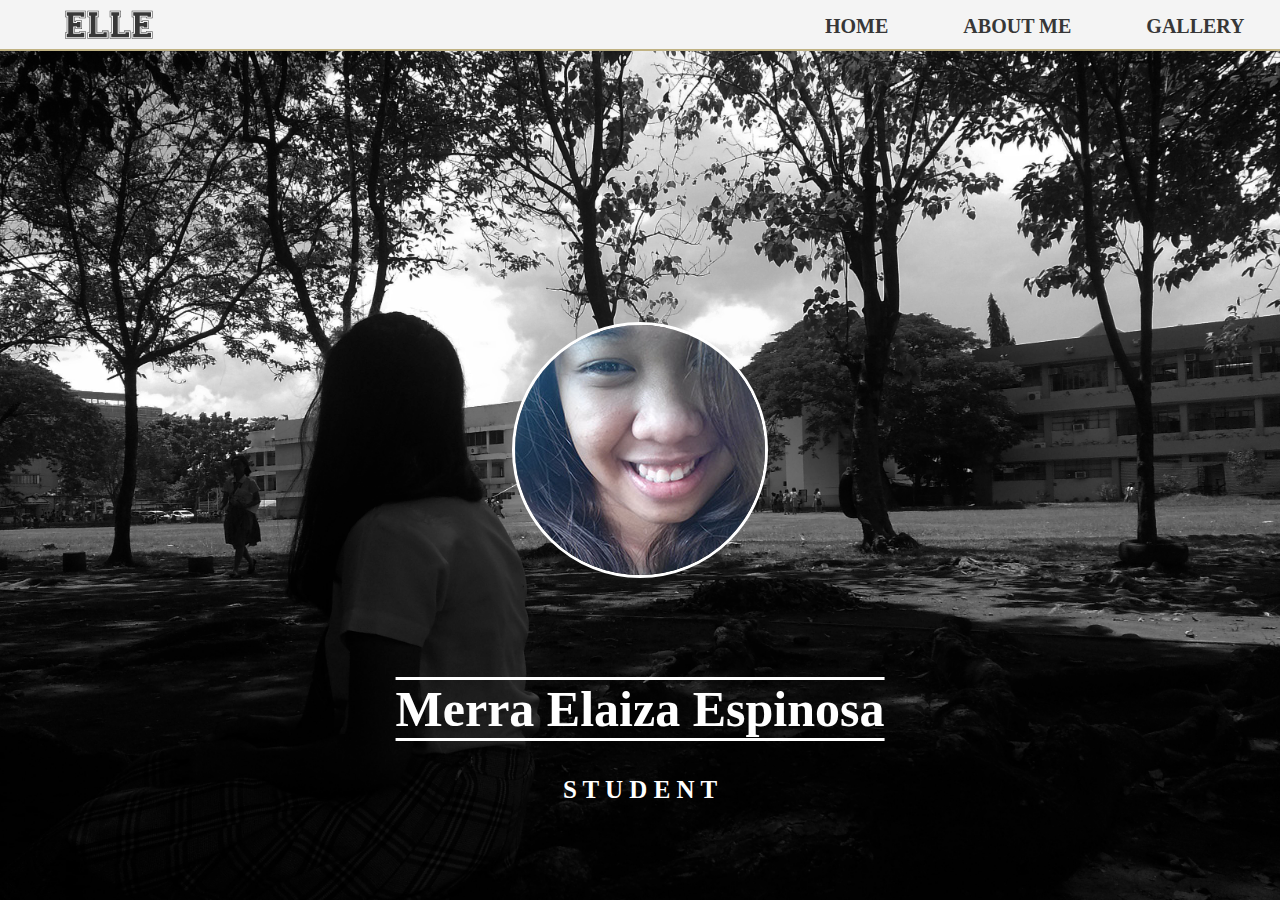
<file: index.html>
<!DOCTYPE html>
<html>
<head>
	<link href="index.css" type="text/css" rel="stylesheet">
	<link href="navbar.css" type="text/css" rel="stylesheet">
	<link href="footer.css" type="text/css" rel="stylesheet">
	<title>Personal Website</title>
</head>
<body>
		<div id="navbar">
			<img src="logo.png">
			<ul>
				<li><a href="index.html" class="home">HOME</a></li>
				<li><a href="profile.html" class="about">ABOUT ME</a></li>
				<li><a href="gallery.html" class="gallery">GALLERY</a></li>
			</ul>
		</div> <!--end navbar-->
		<div id="me">
			<img src="merr.jpg">
			<h1>Merra Elaiza Espinosa</h1>
			<h3> S T U D E N T</h3>
		</div>
	<!--	<div id="footer">
		<ul>
			<li><a href="https://web.facebook.com/Hosh0615"><img src = "facebook.png"></a></li>
			<li><a href="https://twitter.com/hamster_sCARROT"><img src = "twitter.png"></a></li>
			<li><a href="https://www.instagram.com/_mltfndm/"><img src = "instagram.png"></a></li>
			<li><a href="https://diamondlifeu.tumblr.com/"><img src = "tumblr.png"></a></li>
		</ul>
		<p>My Personal Website</p>
		<p>Copyright &copy; 2016. All Rights Reserved.</p>
	<div> -->
</body>
</html>
</file>
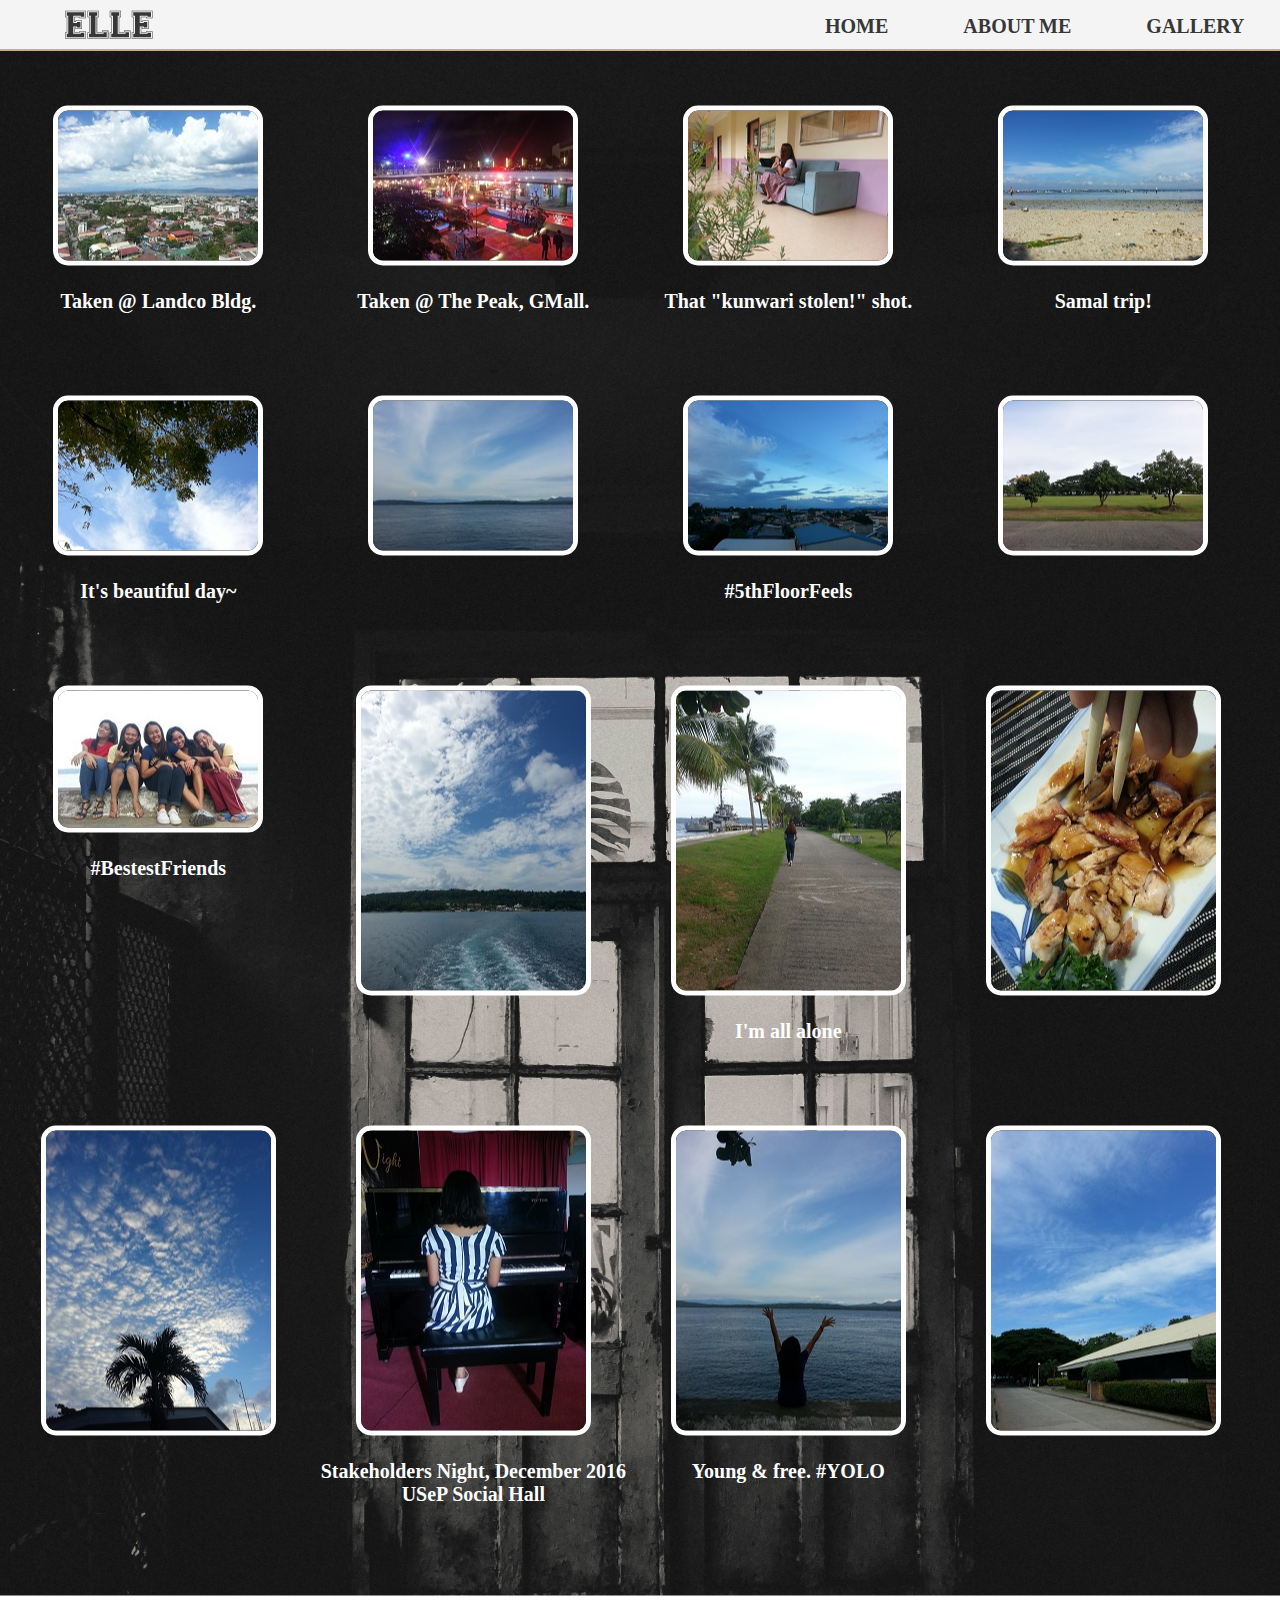
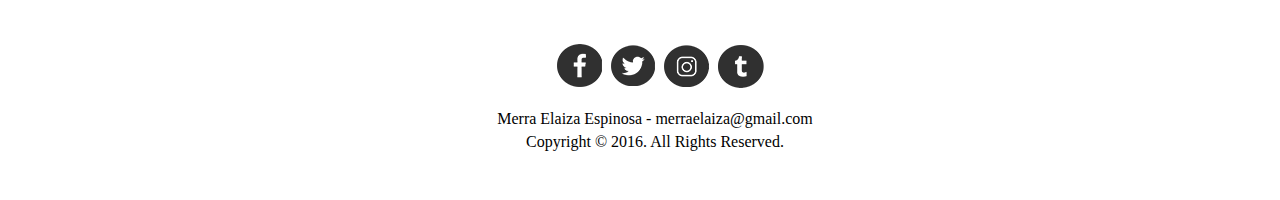
<file: gallery.html>
<!DOCTYPE html>
<html>
<head>
	
	<link href="gallery.css" type="text/css" rel="stylesheet">
	<link href="navbar.css" type="text/css" rel="stylesheet">
	<link href="footer.css" type="text/css" rel="stylesheet">
	<title>Personal Website</title>
</head>
<body>
	
		<div id="navbar">
		<img src="logo.png">
			<ul>
				<li><a href="index.html">HOME</a></li>
				<li><a href="profile.html">ABOUT ME</a></li>
				<li><a href="gallery.html">GALLERY</a></li>
			</ul>
		</div> <!--end navbar-->
		<div id ="container">
			<div id ="gallery">
				<div id ="first">
					<div id="a">
						<img src="9.jpg">
						<p>Taken @ Landco Bldg.</p>
					</div>
					<div id="b">
						<img src="14.jpg">
						<p>Taken @ The Peak, GMall.</p>
					</div>
					<div id="c">
						<img src="13.jpg">
						<p>That "kunwari stolen!" shot.</p>
					</div>
					<div id="d">
						<img src="18.jpg">
						<p>Samal trip!</p>
					</div>
				</div>
				<div id ="second">
					<div id="i">
						<img src="11.jpg">
						<p>It's beautiful day~</p>
					</div>
					<div id="j">
						<img src="16.jpg">
					</div>
					<div id="k">
						<img src="10.jpg">
						<p>#5thFloorFeels</p>
					</div>
					<div id="l">
						<img src="15.jpg">
					</div>
				</div>
				<div id ="third">
					<div id="m">
						<img src="12.jpg">
						<p>#BestestFriends</p>
					</div>
					<div id="n">
						<img src="7.jpg">
					</div>
					<div id="o">
						<img src="6.jpg">
						<p>I'm all alone</p>
					</div>
					<div id="p">
						<img src="4.jpg">
					</div>
				</div>
				<div id ="fourth">
					<div id="e">
						<img src="3.jpg">
					</div>
					<div id="f">
						<img src="1.jpg">
						<p>Stakeholders Night, December 2016 <br/>USeP Social Hall</p>
					</div>
					<div id="g">
						<img src="5.jpg">
						<p>Young & free. #YOLO</p>
					</div>
					<div id="h">
						<img src="8.jpg">
					</div>
				</div>
				
			</div>
			<div id="footer">
				<ul>
					<li><a href="https://web.facebook.com/Hosh0615"><img src = "logof.png"></a></li>
					<li><a href="https://twitter.com/hamster_sCARROT"><img src = "logot.png"></a></li>
					<li><a href="https://www.instagram.com/_mltfndm/"><img src = "logoi.png"></a></li>
					<li><a href="https://diamondlifeu.tumblr.com/"><img src = "logotr.png"></a></li>
				</ul>
				<p>Merra Elaiza Espinosa - merraelaiza@gmail.com</p>
				<p>Copyright &copy; 2016. All Rights Reserved.</p>
			<div> <!--end of footer-->
	</div>
</body>
</html>
</file>
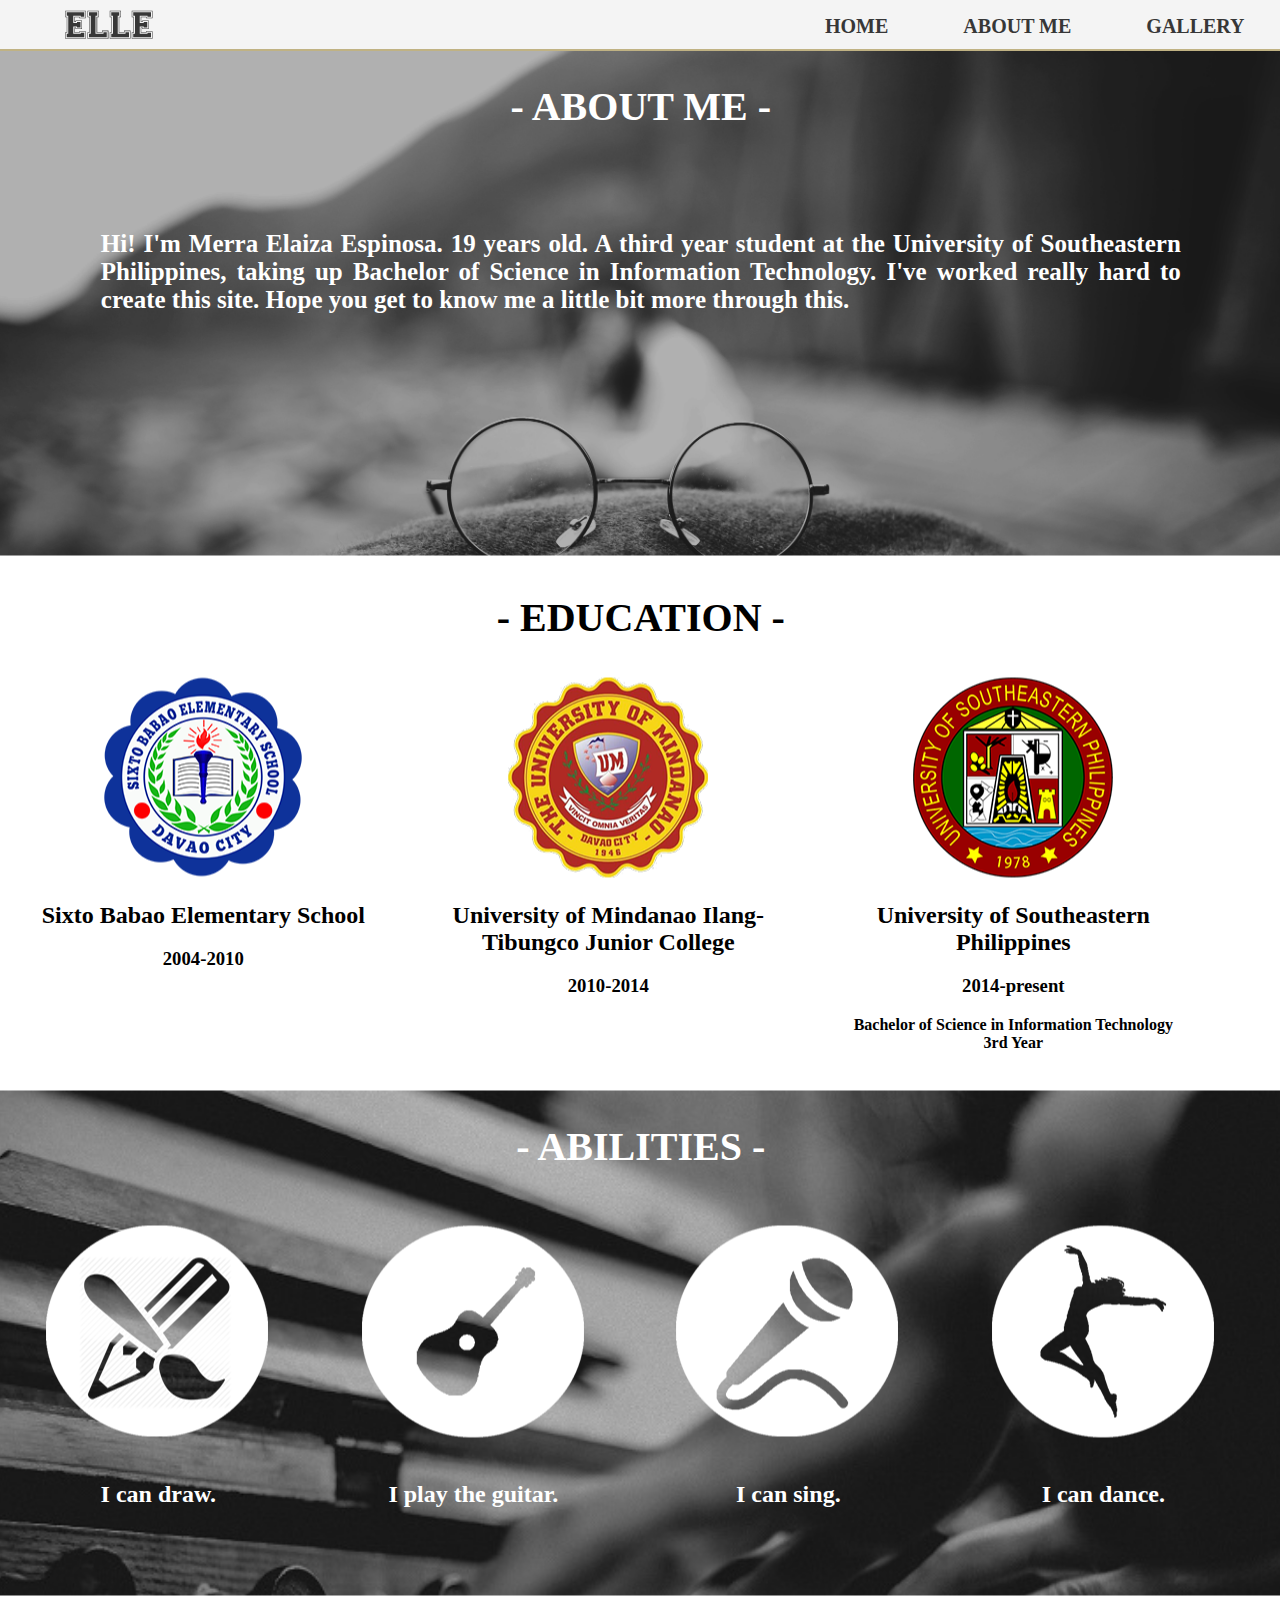
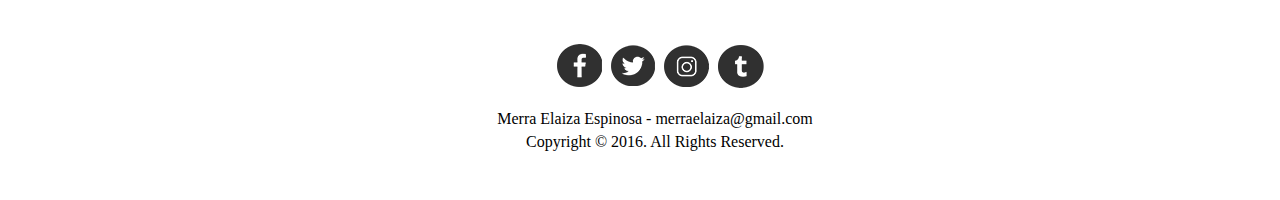
<file: profile.html>
<!DOCTYPE html>
<html>
<head>
	<link href="profile.css" type="text/css" rel="stylesheet">
	<link href="navbar.css" type="text/css" rel="stylesheet">
	<link href="footer.css" type="text/css" rel="stylesheet">
	<title>Personal Website</title>
</head>
<body>
		<div id="navbar">
			<img src="logo.png">
			<ul>
				<li><a href="index.html">HOME</a></li>
				<li><a href="profile.html">ABOUT ME</a></li>
				<li><a href="gallery.html">GALLERY</a></li>
			</ul>
		</div> <!--end navbar-->
		<div id="container">
			<div id = "infos">
				<h1>- ABOUT ME -</h1>
					<p>Hi! I'm Merra Elaiza Espinosa. 19 years old. A third year student at the University of Southeastern Philippines, 
					taking up Bachelor of Science in Information Technology. I've worked really hard to create this site. Hope you
					get to know me a little bit more through this.</p>
			</div>
			<div id = "edu">
				<h1>- EDUCATION -</h1>
				<div id = "elem">
					<img src = "sbes.png">
					<h2>Sixto Babao Elementary School</h2>
					<h3>2004-2010</h3>
				</div>
				<div id = "hs">
					<img src = "um.png">
					<h2>University of Mindanao Ilang-Tibungco Junior College</h2>
					<h3>2010-2014</h3>
				</div>
				<div id = "college">
					<img src = "usep.png">
					<h2>University of Southeastern Philippines</h2>
					<h3>2014-present</h3>
					<p>Bachelor of Science in Information Technology<br/>3rd Year</p>
				</div>
			</div>
			<div id = "skill">
				<h1>- ABILITIES -</h1>
					<div id = "dr">
						<img src = "draw.png">
						<h2>I can draw.</h2>
					</div>
					<div id = "g">
						<img src = "guitar.png">
						<h2>I play the guitar.</h2>
					</div>
					<div id = "m">
						<img src = "mic.png">
						<h2>I can sing.</h2>
					</div>
					<div id = "da">
						<img src = "dance.png">
						<h2>I can dance.</h2>
					</div>
			</div>
			<div id="footer">
				<ul>
					<li><a href="https://web.facebook.com/Hosh0615"><img src = "logof.png"></a></li>
					<li><a href="https://twitter.com/hamster_sCARROT"><img src = "logot.png"></a></li>
					<li><a href="https://www.instagram.com/_mltfndm/"><img src = "logoi.png"></a></li>
					<li><a href="https://diamondlifeu.tumblr.com/"><img src = "logotr.png"></a></li>
				</ul>
				<p>Merra Elaiza Espinosa - merraelaiza@gmail.com</p>
				<p>Copyright &copy; 2016. All Rights Reserved.</p>
			<div> <!--end of footer-->
		</div>
	
	
</body>
</html>
</file>
<file: index.css>
body {						background-image: url('homebg.jpg'); 
							margin: 0;
							padding: 0;
							background-size: cover;}
#me img {					position: absolute;
							top: 50%;
							left: 50%;
							transform: translate(-50%, -50%);
							border-radius: 100%; 
							border:3px solid white;}
#me h1 {					position: absolute;
							top: 75%;
							left: 50%;
							transform: translate(-50%, -50%);
							color: white;
							font-weight: bold;
							font-size:50px;
							font-family:"Estrangelo Edessa";
							border-top: 3px solid white;
							border-bottom: 3px solid white; }
#me h3 {					position: absolute;
							top: 85%;
							left: 50%;
							transform: translate(-50%, -50%);
							color: white;
							font-weight: bold;
							font-size:25px;
							font-family:"Times New Roman"; }
</file>
<file: navbar.css>
#navbar {					position: sticky;
							top:0;
							margin: 0 auto; 
							width:auto; 
							height:49px; 
							font-family:"Estrangelo Edessa";
							font-weight: bold;
							font-size:20px;
							background-color: rgb(244,244,244); 
							border-bottom: 2px solid #c0b283;
							z-index:1;}
#navbar img {				margin-top:8px;
							margin-left: 60px; }
#navbar ul {				padding:15px;
							width: 500px;
							margin: 0;
							float: right; }
#navbar li {				display:inline;
							margin-left: 50px; 
							}
#navbar a:link {			text-decoration:none; 
							color:rgb(55,55,55); 
							padding: 10px;}
#navbar a:visited {			color:rgb(55,55,55); }
#navbar a:hover {			text-decoration: none;}
#navbar a:active {			text-decoration: none;}
</file>
<file: footer.css>
#footer {			bottom: 0;
					width:100%;
					height:10px;
					padding-top:20px;
					position:absolute;
					text-align: center;}
#footer ul{			width:950px;
					margin:0 auto;
					padding-bottom:10px;}
#footer li{			display:inline;}
#footer p{			width:950px;
					margin:0 auto;
					padding-top:5px;
					font-family:serif;
					color:black;
					text-indent:30px;}
</file>
<file: gallery.css>
body {    					margin: 0;
							padding: 0;
							height: 1800px;
							overflow-x: hidden;}
#container { 				width:100%;
							height: 1600px;
							position: absolute; 
							z-index:0;}
#gallery {					top: 47%;
							background-image: url('gallery.jpg');
							background-size: cover; 
							height: 1540px;
							position: absolute;
							left: 48.5%;
							transform: translate(-50%, -50%);
							font-weight: bold;
							margin: 20px;
							padding-top: 5px;
							padding-left:20px;
							padding-right:20px;
							width:100%;}
#gallery p{					font-family: "Tekton Pro";
							font-size:20px;
							color: white;
							text-align:center;}
#first {					padding-top: 50px;}
#first, #second{			height:290px;}
#third, #fourth {			height:440px;}
#a, #b, #c, #d, #e, #f, #g, #h, #i, #j, #k, #l, #m, #n, #o, #p{		
							display:inline;
							float:left;
							width: 315px;
							text-align: center;
							margin:0 auto;
							font-family:"Tekton Pro";
							vertical-align:middle;}
#a img, #b img, #c img, #d img, #e img, #f img, #g img, #h img, #i img, #j img, #k img, #l img, #m img, #n img, #o img, #p img{
							border: 5px solid white;
							border-radius:15px;}
</file>
<file: profile.css>
body {    					margin: 0;
							padding: 0;
							height: 1800px;
							overflow-x: hidden;}
#container { 				width:100%;
							height: 1600px;
							position: absolute; 
							z-index:0;}
#infos, #edu, #skill{		position: absolute;
							left: 48.5%;
							transform: translate(-50%, -50%);
							font-weight: bold;
							font-family:"Estrangelo Edessa";
							margin: 20px;
							padding-top: 5px;
							padding-left:20px;
							padding-right:20px;
							width:100%;}	
#infos {					top: 14.5%;
							height: 500px;
							background-image: url('info.jpg');
							background-size: cover;}
#infos p { 					font-family:"Tekton Pro";
							text-align:justify;
							font-size:25px;
							color:white;
							margin: 100px;}
#infos h1, #edu h1, #skill h1 {		     	
							overflow: hidden;
							text-align: center;
							font-size:40px;
							font-style:"Cooper Black"; 
							color: rgb(255,255,255);}
#edu h1{ 					color:black;}
#edu{						top: 48%;
							height: 550px; }
#skill{						top: 79.5%;
							height: 500px; 
							background-image: url('skill.jpg');
							background-size: cover;}	
#elem,#hs, #college{		float:left;
							width: 385px;
							text-align: center;
							margin:0 auto;
							padding:10px;
							font-family:"Tekton Pro";
							vertical-align:middle;}	
#dr,#g, #m,#da {			float:left;
							width: 295px;
							text-align: center;
							margin:0 auto;
							padding:10px;
							font-family:"Tekton Pro";
							vertical-align:middle;
							color:white;}
</file>
